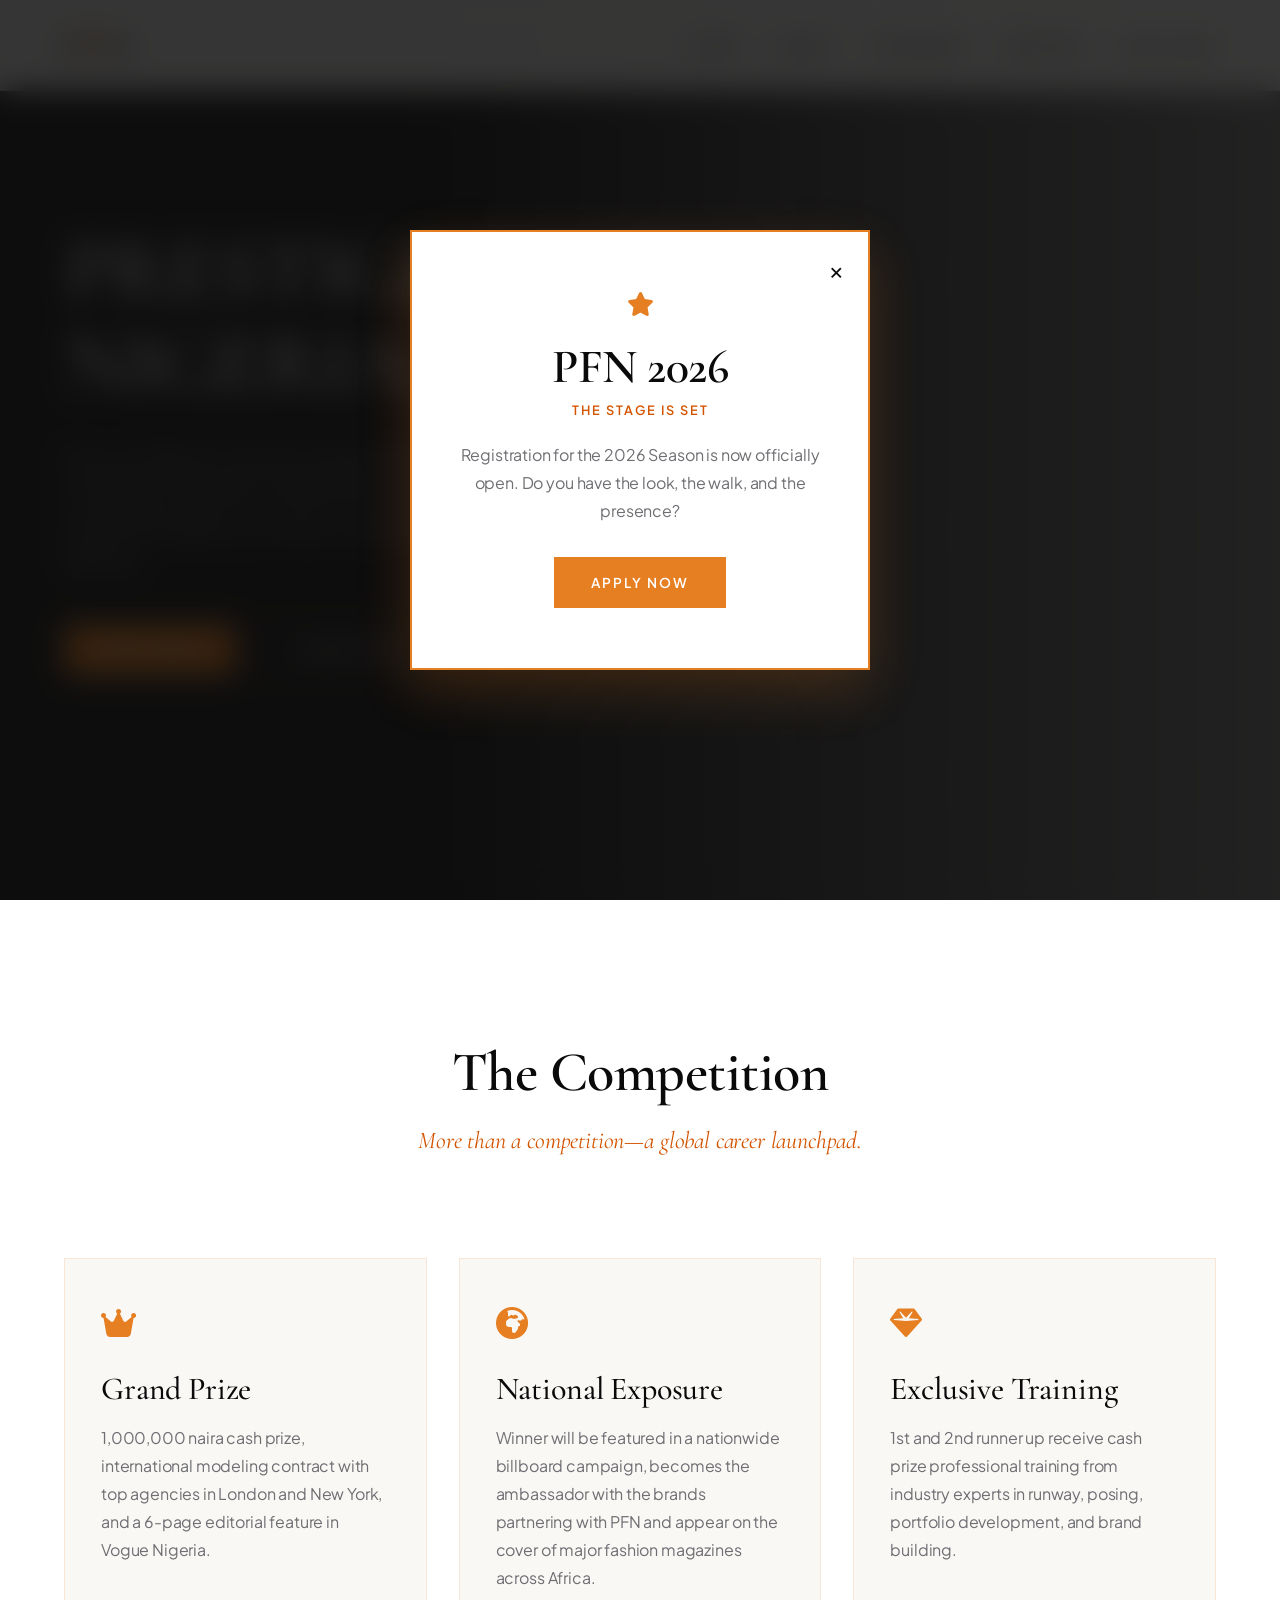
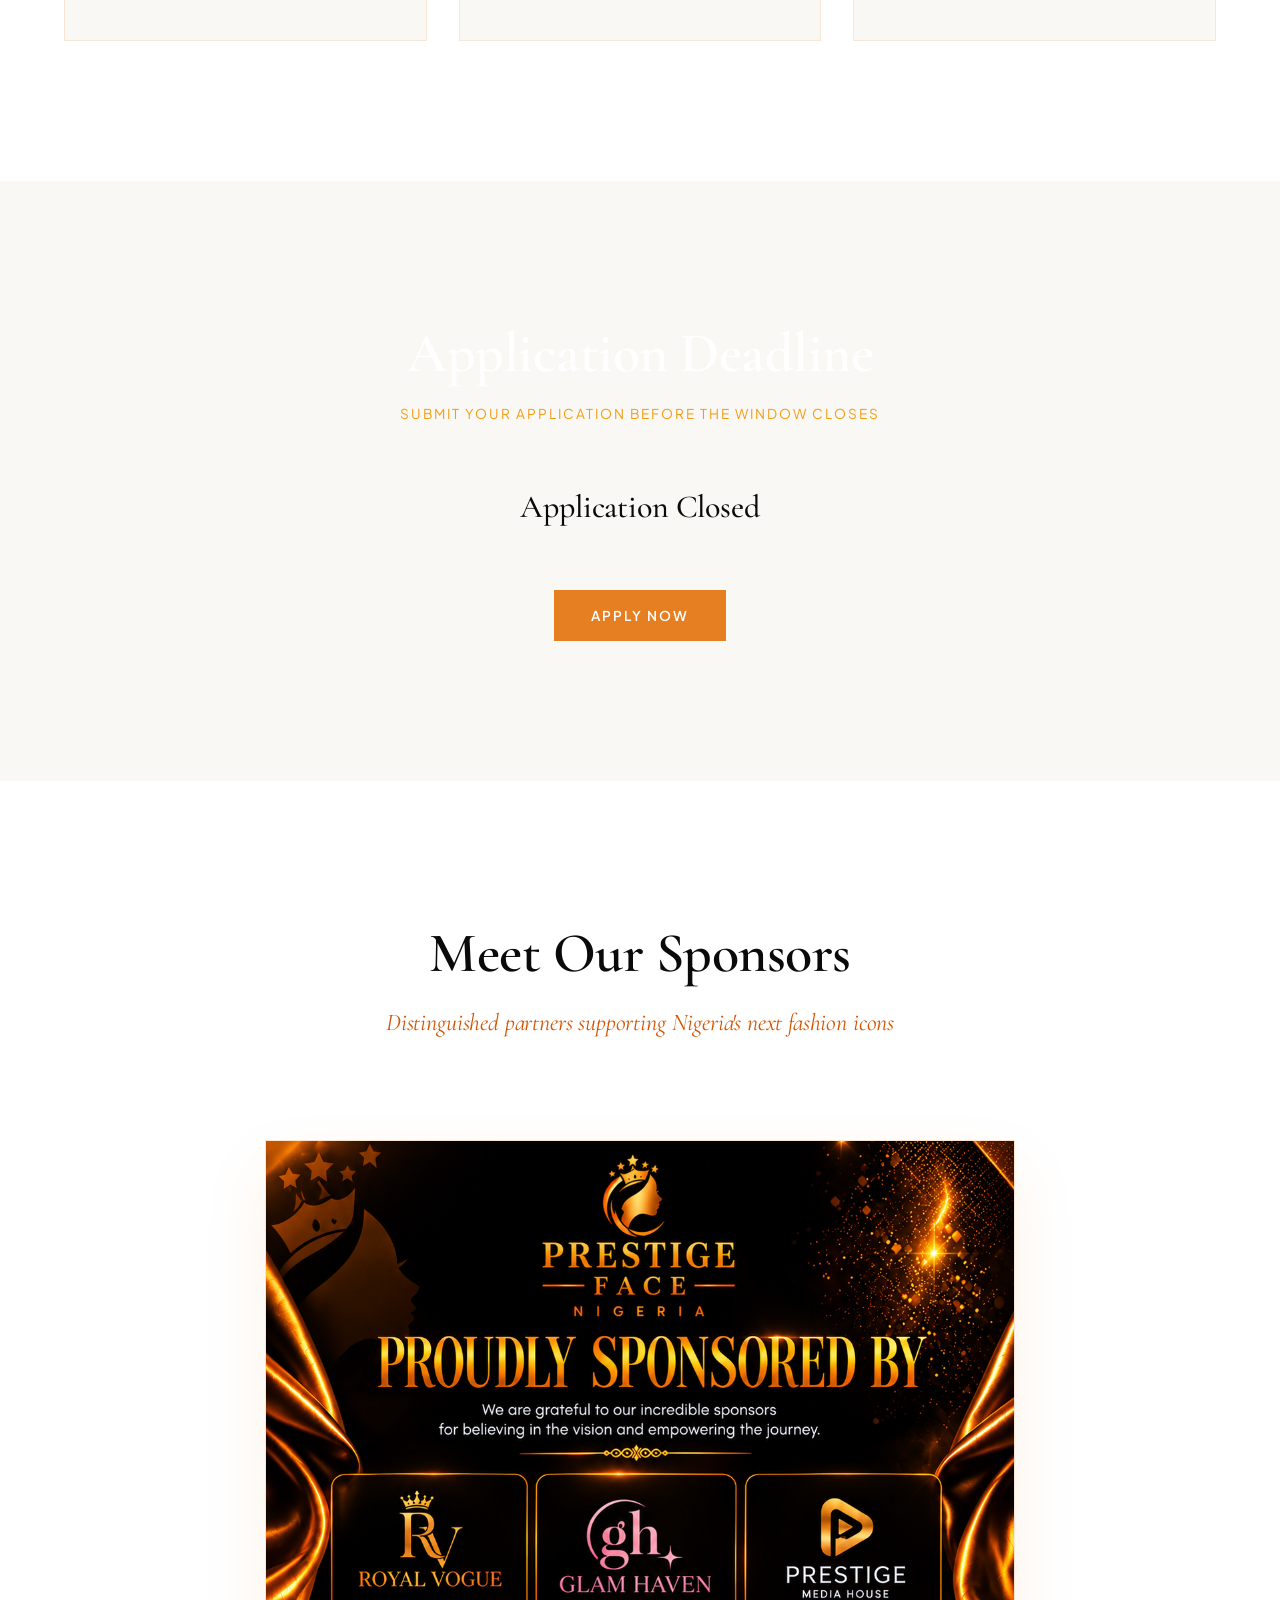
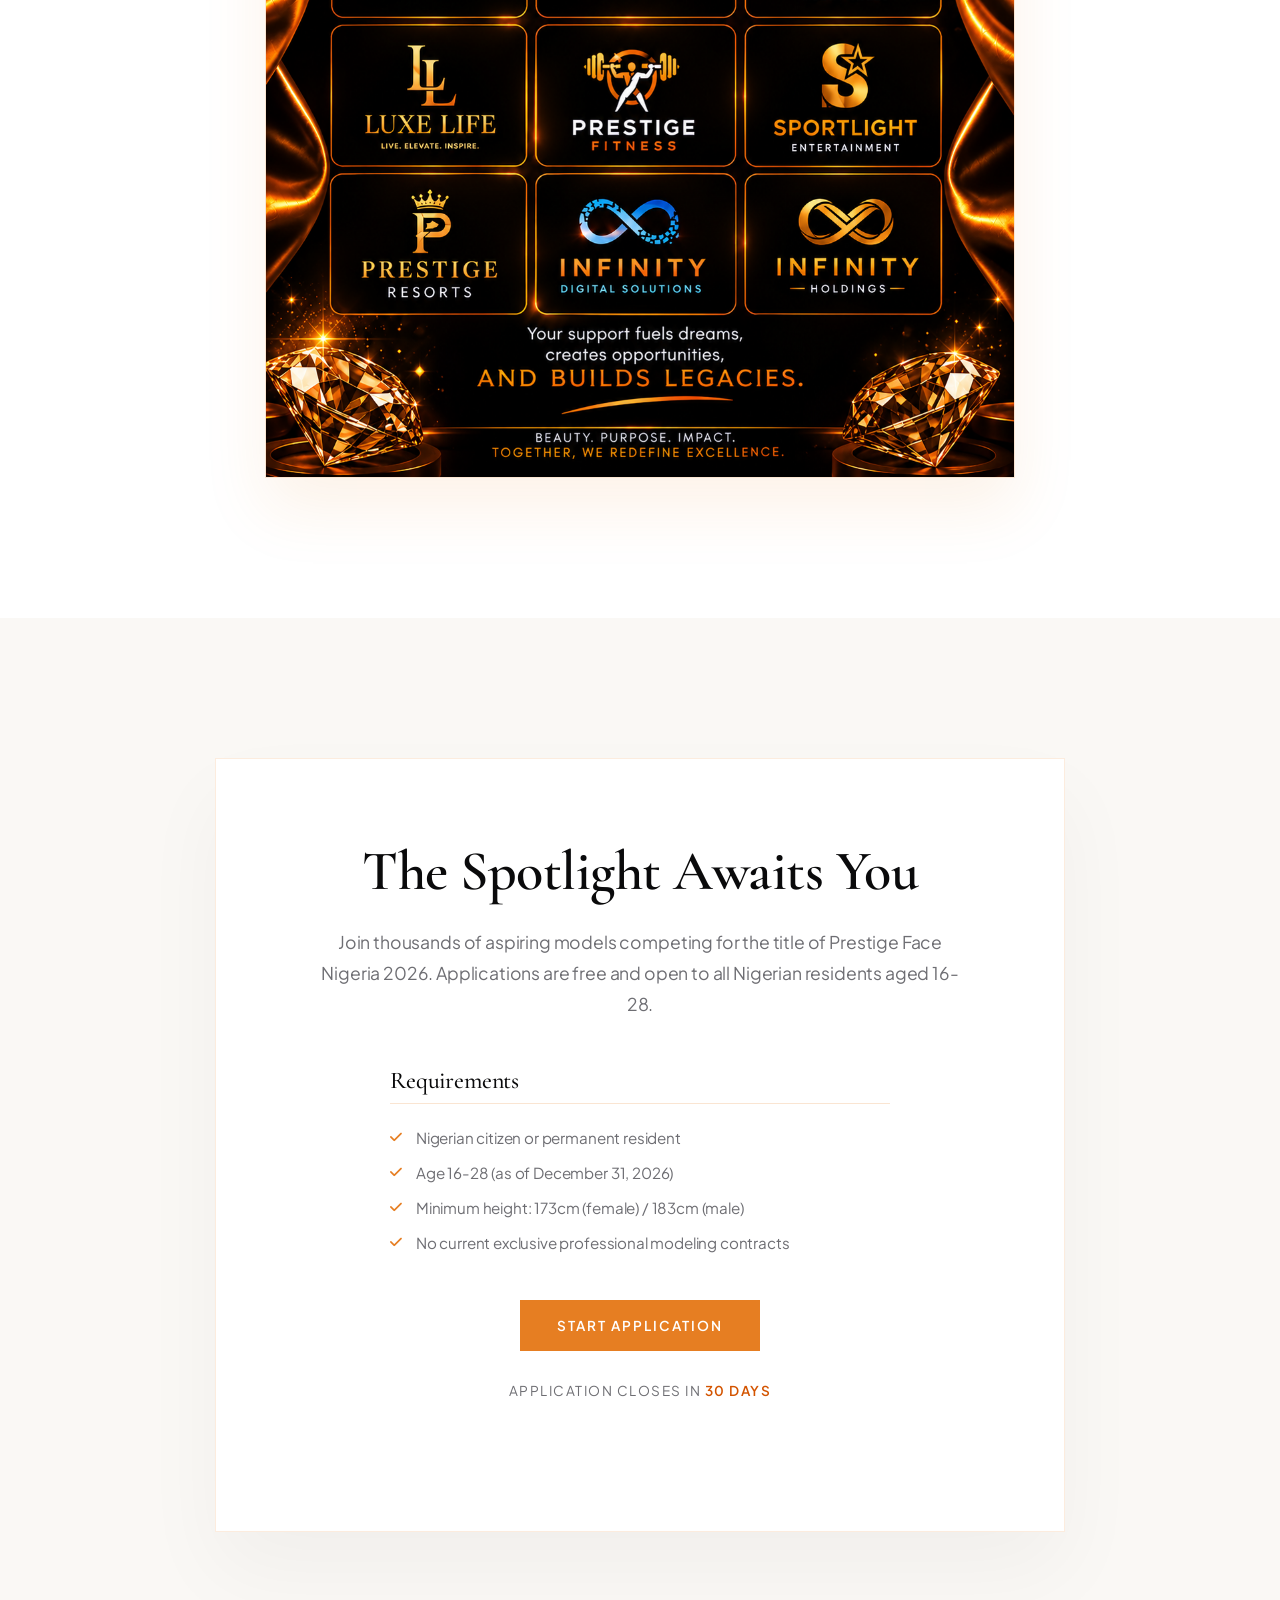
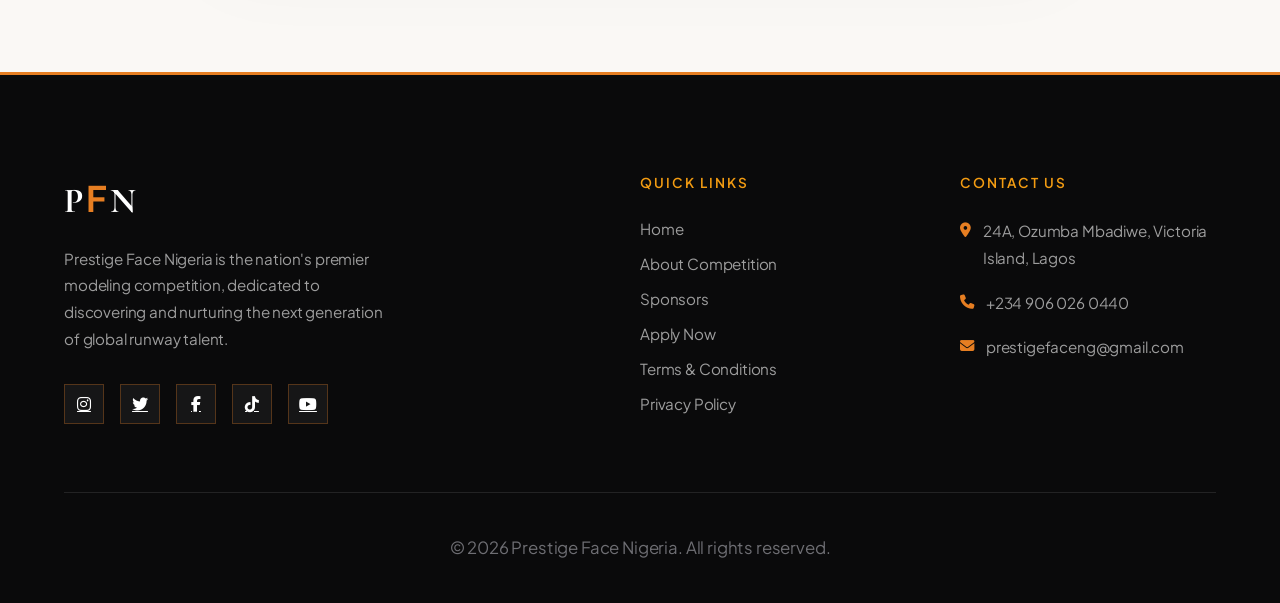
<file: index.html>
<!DOCTYPE html>
<html lang="en">

<head>
    <meta charset="UTF-8">
    <meta name="viewport" content="width=device-width, initial-scale=1.0">
    <title>Prestige Face Nigeria | Modeling Competition 2026</title>
    <link rel="stylesheet" href="https://cdnjs.cloudflare.com/ajax/libs/font-awesome/6.4.0/css/all.min.css">
    <link rel="preconnect" href="https://fonts.googleapis.com">
    <link rel="preconnect" href="https://fonts.gstatic.com" crossorigin>
    <link
        href="https://fonts.googleapis.com/css2?family=Cormorant+Garamond:ital,wght@0,500;0,600;0,700;1,400&family=Plus+Jakarta+Sans:wght@300;400;500;600;700&display=swap"
        rel="stylesheet">
    <style>
        /* Reset & Base */
        * {
            margin: 0;
            padding: 0;
            box-sizing: border-box;
            font-family: 'Plus Jakarta Sans', sans-serif;
        }

        :root {
            /* GOLDEN ORANGE & BLACK PALETTE */
            --primary: #E67E22;
            /* Vibrant Golden Orange */
            --primary-dark: #D35400;
            /* Deep Burned Golden Orange */
            --primary-light: #F39C12;
            /* Bright Amber Accent */
            --black: #0A0A0B;
            /* Pure Obsidian Black */
            --dark: #121214;
            /* Off-Black Charcoal */
            --light: #FAF8F5;
            /* Warm Ivory Light Background */
            --card-bg: #FFFFFF;
            /* Crisp White for Cards */
            --gray: #6E6E73;
            /* Editorial Slate Gray */
            --border: rgba(230, 126, 34, 0.2);
            --transition: all 0.4s cubic-bezier(0.16, 1, 0.3, 1);
        }

        html {
            scroll-behavior: smooth;
        }

        body {
            background-color: var(--light);
            color: var(--black);
            overflow-x: hidden;
            letter-spacing: -0.01em;
        }

        .container {
            width: 100%;
            max-width: 1200px;
            margin: 0 auto;
            padding: 0 24px;
        }

        /* Typography */
        h1,
        h2,
        h3,
        h4 {
            font-family: 'Cormorant Garamond', serif;
            font-weight: 600;
            line-height: 1.15;
            color: var(--black);
        }

        h1 {
            font-size: 4.5rem;
            letter-spacing: -1px;
        }

        h2 {
            font-size: 3.5rem;
            margin-bottom: 2rem;
            letter-spacing: -0.5px;
        }

        h3 {
            font-size: 2rem;
            font-weight: 500;
        }

        p {
            line-height: 1.75;
            color: var(--gray);
            font-size: 1.05rem;
        }

        /* Buttons */
        .btn {
            display: inline-block;
            padding: 16px 36px;
            background-color: transparent;
            color: var(--black);
            text-decoration: none;
            font-weight: 600;
            font-size: 0.85rem;
            letter-spacing: 2px;
            text-transform: uppercase;
            border: 1px solid var(--black);
            transition: var(--transition);
            cursor: pointer;
        }

        .btn:hover {
            background-color: var(--primary);
            border-color: var(--primary);
            color: white !important;
            transform: translateY(-2px);
        }

        .btn-primary {
            background-color: var(--primary);
            color: white;
            border: 1px solid var(--primary);
        }

        .btn-primary:hover {
            background-color: var(--primary-dark);
            border-color: var(--primary-dark);
            color: white !important;
        }

        /* Header & Navigation */
        header {
            position: fixed;
            top: 0;
            width: 100%;
            z-index: 1000;
            padding: 24px 0;
            transition: var(--transition);
            background-color: rgba(250, 248, 245, 0.9);
            backdrop-filter: blur(20px);
            border-bottom: 1px solid rgba(0, 0, 0, 0.05);
        }

        header.scrolled {
            padding: 16px 0;
            background-color: rgba(250, 248, 245, 0.98);
            box-shadow: 0 10px 30px rgba(0, 0, 0, 0.05);
        }

        .nav-container {
            display: flex;
            justify-content: space-between;
            align-items: center;
        }

        .logo {
            font-family: 'Cormorant Garamond', serif;
            font-size: 2rem;
            font-weight: 700;
            color: var(--black);
            letter-spacing: 3px;
            text-decoration: none;
        }

        .logo span {
            color: var(--primary);
            font-weight: 700;
        }

        .nav-links {
            display: flex;
            list-style: none;
            gap: 40px;
            align-items: center;
        }

        .nav-links a {
            text-decoration: none;
            color: var(--black);
            font-weight: 500;
            font-size: 0.85rem;
            text-transform: uppercase;
            letter-spacing: 1.5px;
            transition: var(--transition);
            padding: 5px 0;
        }

        .nav-links a:hover {
            color: var(--primary);
        }

        .mobile-menu-btn {
            display: none;
            background: none;
            border: none;
            font-size: 1.5rem;
            color: var(--black);
            cursor: pointer;
        }

        /* Hero Section */
        .hero {
            height: 100vh;
            position: relative;
            display: flex;
            align-items: center;
            background: linear-gradient(to right, rgba(10, 10, 11, 0.92) 35%, rgba(10, 10, 11, 0.5) 100%);
            color: white;
            overflow: hidden;
        }

        .hero-video {
            position: absolute;
            top: 0;
            left: 0;
            width: 100%;
            height: 100%;
            object-fit: cover;
            z-index: -1;
            filter: grayscale(80%) brightness(0.5);
        }

        .hero-content {
            max-width: 750px;
            position: relative;
            z-index: 2;
        }

        .hero h1 {
            font-size: 5.5rem;
            margin-bottom: 2rem;
            line-height: 1.05;
            color: white;
            font-weight: 500;
        }

        .hero p {
            font-size: 1.2rem;
            margin-bottom: 3rem;
            color: rgba(255, 255, 255, 0.85);
            max-width: 580px;
            font-weight: 300;
        }

        .hero-buttons .btn-outline {
            margin-left: 20px;
            border-color: var(--primary);
            color: white;
        }

        .hero-buttons .btn-outline:hover {
            background-color: var(--primary);
            color: white !important;
        }

        /* Competition Info */
        .info-section {
            padding: 140px 0;
            background-color: white;
        }

        .section-header {
            text-align: center;
            max-width: 600px;
            margin: 0 auto 6rem;
        }

        .section-header h2 {
            margin-bottom: 1rem;
        }

        .section-header p {
            font-family: 'Cormorant Garamond', serif;
            font-size: 1.5rem;
            font-style: italic;
            color: var(--primary-dark);
        }

        .info-cards {
            display: grid;
            grid-template-columns: repeat(auto-fit, minmax(300px, 1fr));
            gap: 32px;
        }

        .info-card {
            text-align: left;
            padding: 48px 36px;
            background-color: var(--light);
            border: 1px solid rgba(230, 126, 34, 0.15);
            transition: var(--transition);
        }

        .info-card:hover {
            background-color: var(--black);
            border-color: var(--primary);
            transform: translateY(-4px);
        }

        .info-card:hover h3,
        .info-card:hover p {
            color: white;
        }

        .info-card:hover i {
            color: var(--primary);
        }

        .info-card i {
            font-size: 2rem;
            color: var(--primary);
            margin-bottom: 32px;
            transition: var(--transition);
        }

        .info-card h3 {
            margin-bottom: 16px;
            transition: var(--transition);
        }

        .info-card p {
            font-size: 1rem;
            transition: var(--transition);
        }

        /* Countdown Timer */
        .countdown-section {
            padding: 140px 0;
            background: linear-gradient(rgba(10, 10, 11, 0.88), rgba(10, 10, 11, 0.95)), url('https://images.unsplash.com/photo-1515886657613-9f3515b0c78f?ixlib=rb-4.0.3&auto=format&fit=crop&w=1920&q=80');
            background-size: cover;
            background-position: center;
            background-attachment: fixed;
            color: white;
            text-align: center;
        }

        .countdown-section h2 {
            color: white;
            margin-bottom: 1rem;
        }

        .countdown-section p {
            color: var(--primary-light);
            margin-bottom: 4rem;
            text-transform: uppercase;
            letter-spacing: 2px;
            font-size: 0.85rem;
        }

        .countdown {
            display: flex;
            justify-content: center;
            gap: 24px;
            margin-bottom: 4rem;
        }

        .countdown-item {
            background-color: rgba(255, 255, 255, 0.03);
            padding: 32px 24px;
            min-width: 140px;
            backdrop-filter: blur(10px);
            border: 1px solid var(--border);
        }

        .countdown-number {
            font-size: 4rem;
            font-weight: 400;
            font-family: 'Cormorant Garamond', serif;
            color: var(--primary);
            line-height: 1;
        }

        .countdown-label {
            font-size: 0.75rem;
            text-transform: uppercase;
            letter-spacing: 2px;
            margin-top: 12px;
            color: rgba(255, 255, 255, 0.6);
        }

        .countdown-section .btn {
            border-color: var(--primary);
            color: white;
            background-color: var(--primary);
        }

        .countdown-section .btn:hover {
            background-color: var(--primary-dark);
            border-color: var(--primary-dark);
            color: white !important;
        }

        /* Sponsors Section */
        .judges-section {
            padding: 140px 0;
            background-color: white;
        }

        .flyer-container {
            max-width: 750px;
            margin: 0 auto;
            box-shadow: 0 30px 60px rgba(230, 126, 34, 0.1);
            overflow: hidden;
            border: 1px solid rgba(230, 126, 34, 0.2);
            transition: var(--transition);
        }

        .sponsor-flyer {
            width: 100%;
            height: auto;
            display: block;
            object-fit: cover;
            transition: var(--transition);
        }

        .flyer-container:hover {
            transform: scale(1.01);
            border-color: var(--primary);
        }

        /* Application CTA */
        .cta-section {
            padding: 140px 0;
            background-color: var(--light);
        }

        .cta-box {
            max-width: 850px;
            margin: 0 auto;
            padding: 80px 60px;
            background-color: white;
            box-shadow: 0 40px 80px rgba(0, 0, 0, 0.04);
            border: 1px solid rgba(230, 126, 34, 0.15);
            text-align: center;
        }

        .cta-box h2 {
            margin-bottom: 1.5rem;
        }

        .cta-box p {
            margin-bottom: 3rem;
            font-size: 1.1rem;
            max-width: 650px;
            margin-left: auto;
            margin-right: auto;
        }

        .requirements {
            max-width: 500px;
            margin: 0 auto;
        }

        .requirements h3 {
            font-size: 1.5rem;
            margin-bottom: 24px;
            text-align: left;
            border-bottom: 1px solid rgba(230, 126, 34, 0.2);
            padding-bottom: 8px;
        }

        .requirements ul {
            text-align: left;
            list-style: none;
            margin-bottom: 48px;
        }

        .requirements li {
            margin-bottom: 16px;
            color: var(--gray);
            font-size: 0.95rem;
            display: flex;
            align-items: center;
        }

        .requirements li i {
            color: var(--primary);
            margin-right: 14px;
            font-size: 0.85rem;
        }

        /* Footer */
        footer {
            background-color: var(--black);
            color: white;
            padding: 100px 0 40px;
            border-top: 3px solid var(--primary);
        }

        .footer-content {
            display: grid;
            grid-template-columns: 2fr 1fr 1fr;
            gap: 64px;
            margin-bottom: 64px;
        }

        .footer-logo {
            font-family: 'Cormorant Garamond', serif;
            font-size: 2.2rem;
            font-weight: 700;
            color: white;
            letter-spacing: 3px;
            margin-bottom: 24px;
        }

        .footer-logo span {
            color: var(--primary);
        }

        .footer-about p {
            color: rgba(255, 255, 255, 0.6);
            margin-bottom: 32px;
            max-width: 320px;
            font-size: 0.95rem;
        }

        .footer-links h4,
        .footer-contact h4 {
            font-size: 0.85rem;
            text-transform: uppercase;
            letter-spacing: 2px;
            margin-bottom: 28px;
            color: var(--primary-light);
            font-family: 'Plus Jakarta Sans', sans-serif;
            font-weight: 600;
        }

        .footer-links ul {
            list-style: none;
        }

        .footer-links li {
            margin-bottom: 14px;
        }

        .footer-links a {
            color: rgba(255, 255, 255, 0.6);
            text-decoration: none;
            font-size: 0.95rem;
            transition: var(--transition);
        }

        .footer-links a:hover {
            color: var(--primary);
        }

        .footer-contact p {
            color: rgba(255, 255, 255, 0.6);
            margin-bottom: 18px;
            display: flex;
            align-items: flex-start;
            gap: 12px;
            font-size: 0.95rem;
        }

        .footer-contact i {
            color: var(--primary);
            margin-top: 5px;
            font-size: 0.9rem;
        }

        .social-icons {
            display: flex;
            gap: 16px;
        }

        .social-icons a {
            display: inline-flex;
            align-items: center;
            justify-content: center;
            width: 40px;
            height: 40px;
            background-color: rgba(255, 255, 255, 0.05);
            color: white;
            font-size: 1rem;
            border: 1px solid rgba(230, 126, 34, 0.3);
            transition: var(--transition);
        }

        .social-icons a:hover {
            background-color: var(--primary);
            color: white;
            border-color: var(--primary);
            transform: translateY(-3px);
        }

        .copyright {
            text-align: center;
            padding-top: 40px;
            border-top: 1px solid rgba(255, 255, 255, 0.1);
            color: rgba(255, 255, 255, 0.4);
            font-size: 0.85rem;
        }

        /* Popup Styling */
        .popup-overlay {
            position: fixed;
            top: 0;
            left: 0;
            width: 100%;
            height: 100%;
            background: rgba(10, 10, 11, 0.8);
            display: flex;
            justify-content: center;
            align-items: center;
            z-index: 2000;
            opacity: 0;
            visibility: hidden;
            transition: var(--transition);
            backdrop-filter: blur(15px);
        }

        .popup-overlay.show {
            opacity: 1;
            visibility: visible;
        }

        .popup-card {
            background: white;
            width: 90%;
            max-width: 460px;
            padding: 60px 40px;
            position: relative;
            text-align: center;
            transform: scale(0.95);
            transition: var(--transition);
            border: 2px solid var(--primary);
            box-shadow: 0 20px 50px rgba(230, 126, 34, 0.2);
        }

        .popup-overlay.show .popup-card {
            transform: scale(1);
        }

        .close-popup {
            position: absolute;
            top: 24px;
            right: 24px;
            font-size: 24px;
            background: none;
            border: none;
            cursor: pointer;
            color: var(--black);
            line-height: 1;
            transition: var(--transition);
        }

        .close-popup:hover {
            color: var(--primary);
        }

        .gold-star {
            font-size: 1.5rem;
            color: var(--primary);
            margin-bottom: 24px;
        }

        .popup-content h2 {
            font-size: 3rem;
            margin-bottom: 8px;
        }

        .popup-content h3 {
            color: var(--primary-dark);
            margin-bottom: 24px;
            text-transform: uppercase;
            letter-spacing: 2px;
            font-size: 0.8rem;
            font-family: 'Plus Jakarta Sans', sans-serif;
            font-weight: 600;
        }

        .popup-content p {
            margin-bottom: 32px;
            font-size: 1rem;
        }

        /* Responsive styling */
        @media (max-width: 1024px) {
            h1 {
                font-size: 3.8rem;
            }

            h2 {
                font-size: 2.8rem;
            }

            .hero h1 {
                font-size: 4.2rem;
            }

            .footer-content {
                grid-template-columns: 1fr 1fr;
                gap: 40px;
            }

            .footer-about {
                grid-column: span 2;
            }
        }

        @media (max-width: 768px) {
            header {
                padding: 20px 0;
            }

            .nav-links {
                position: fixed;
                top: 73px;
                left: -100%;
                width: 100%;
                height: calc(100vh - 73px);
                flex-direction: column;
                background-color: var(--light);
                padding: 48px 24px;
                gap: 32px;
                transition: var(--transition);
                z-index: 999;
                align-items: flex-start;
                box-shadow: 0 20px 40px rgba(0, 0, 0, 0.05);
            }

            .nav-links.active {
                left: 0;
            }

            .mobile-menu-btn {
                display: block;
            }

            h1 {
                font-size: 3rem;
            }

            h2 {
                font-size: 2.4rem;
            }

            .hero h1 {
                font-size: 3.2rem;
            }

            .hero p {
                font-size: 1.1rem;
            }

            .countdown {
                display: grid;
                grid-template-columns: 1fr 1fr;
                gap: 16px;
            }

            .countdown-item {
                min-width: auto;
                padding: 24px 16px;
            }

            .countdown-number {
                font-size: 3rem;
            }

            .cta-box {
                padding: 60px 24px;
            }

            .footer-content {
                grid-template-columns: 1fr;
            }

            .footer-about {
                grid-column: span 1;
            }
        }

        @media (max-width: 576px) {
            .hero h1 {
                font-size: 2.6rem;
            }

            h2 {
                font-size: 2rem;
            }

            .btn {
                width: 100%;
                text-align: center;
            }

            .hero-buttons {
                display: flex;
                flex-direction: column;
                gap: 16px;
            }

            .hero-buttons .btn-outline {
                margin-left: 0 !important;
            }
        }
    </style>
</head>

<body>
    <header id="header">
        <div class="container nav-container">
            <a href="#" class="logo">P<span>F</span>N</a>

            <button class="mobile-menu-btn" id="mobileMenuBtn">
                <i class="fas fa-bars"></i>
            </button>

            <ul class="nav-links" id="navLinks">
                <li><a href="#home">Home</a></li>
                <li><a href="#about">About</a></li>
                <li><a href="#Sponsors">Sponsors</a></li>
                <li><a href="#countdown">Deadline</a></li>
                <li><a href="#apply">Apply Now</a></li>
            </ul>
        </div>
    </header>

    <section class="hero" id="home">
        <video autoplay muted loop class="hero-video">
            <source
                src="https://player.vimeo.com/external/434960406.sd.mp4?s=94db289a62d0a7764c0e84cf9a76fd7a7db1dac5&profile_id=164&oauth2_token_id=57447761"
                type="video/mp4">
        </video>

        <div class="container">
            <div class="hero-content">
                <h1>PRESTIGE FACE NIGERIA</h1>
                <p>Discover Nigeria's next top model. Join the most prestigious modeling competition in West Africa.
                    Winners receive international agency contracts, cash prizes, and magazine features.</p>
                <div class="hero-buttons">
                    <a href="#apply" class="btn btn-primary">Apply Now</a>
                    <a href="#about" class="btn btn-outline">Learn More</a>
                </div>
            </div>
        </div>
    </section>

    <section class="info-section" id="about">
        <div class="container">
            <div class="section-header">
                <h2>The Competition</h2>
                <p>More than a competition—a global career launchpad.</p>
            </div>

            <div class="info-cards">
                <div class="info-card">
                    <i class="fas fa-crown"></i>
                    <h3>Grand Prize</h3>
                    <p>1,000,000 naira cash prize, international modeling contract with top agencies in London and New
                        York, and a 6-page editorial feature in Vogue Nigeria.</p>
                </div>

                <div class="info-card">
                    <i class="fas fa-globe-africa"></i>
                    <h3>National Exposure</h3>
                    <p>Winner will be featured in a nationwide billboard campaign, becomes the ambassador with the
                        brands partnering with PFN and appear on the cover of major fashion magazines across Africa.</p>
                </div>

                <div class="info-card">
                    <i class="fas fa-gem"></i>
                    <h3>Exclusive Training</h3>
                    <p>1st and 2nd runner up receive cash prize professional training from industry experts in runway,
                        posing, portfolio development, and brand building.</p>
                </div>
            </div>
        </div>
    </section>

    <section class="countdown-section" id="countdown">
        <div class="container">
            <h2>Application Deadline</h2>
            <p>Submit your application before the window closes</p>

            <div class="countdown" id="countdownTimer">
                <div class="countdown-item">
                    <div class="countdown-number" id="days">00</div>
                    <div class="countdown-label">Days</div>
                </div>

                <div class="countdown-item">
                    <div class="countdown-number" id="hours">00</div>
                    <div class="countdown-label">Hours</div>
                </div>

                <div class="countdown-item">
                    <div class="countdown-number" id="minutes">00</div>
                    <div class="countdown-label">Minutes</div>
                </div>

                <div class="countdown-item">
                    <div class="countdown-number" id="seconds">00</div>
                    <div class="countdown-label">Seconds</div>
                </div>
            </div>

            <a href="#apply" class="btn">Apply Now</a>
        </div>
    </section>

    <section class="judges-section" id="Sponsors">
        <div class="container">
            <div class="section-header">
                <h2>Meet Our Sponsors</h2>
                <p>Distinguished partners supporting Nigeria's next fashion icons</p>
            </div>

            <div class="flyer-container">
                <img src="SponsorsFlyer.png" alt="Prestige Face Nigeria 2026 Sponsors Flyer" class="sponsor-flyer">
            </div>
        </div>
    </section>

    <section class="cta-section" id="apply">
        <div class="container">
            <div class="cta-box">
                <h2>The Spotlight Awaits You</h2>
                <p>Join thousands of aspiring models competing for the title of Prestige Face Nigeria 2026. Applications
                    are free and open to all Nigerian residents aged 16-28.</p>

                <div class="requirements">
                    <h3>Requirements</h3>
                    <ul>
                        <li><i class="fas fa-check"></i> Nigerian citizen or permanent resident</li>
                        <li><i class="fas fa-check"></i> Age 16-28 (as of December 31, 2026)</li>
                        <li><i class="fas fa-check"></i> Minimum height: 173cm (female) / 183cm (male)</li>
                        <li><i class="fas fa-check"></i> No current exclusive professional modeling contracts</li>
                    </ul>
                </div>

                <a href="modeling web/signup.html" class="btn btn-primary">Start Application</a>
                <p
                    style="margin-top: 28px; font-size: 0.85rem; text-transform: uppercase; letter-spacing: 1.5px; color: var(--gray);">
                    Application closes in <span id="countdown-text"
                        style="color: var(--primary-dark); font-weight: 600;">30 days</span>
                </p>
            </div>
        </div>
    </section>

    <footer>
        <div class="container">
            <div class="footer-content">
                <div class="footer-about">
                    <div class="footer-logo">P<span>F</span>N</div>
                    <p>Prestige Face Nigeria is the nation's premier modeling competition, dedicated to discovering and
                        nurturing the next generation of global runway talent.</p>
                    <div class="social-icons">
                        <a href="https://www.instagram.com/prestigefaceng?igsh=MWJmajRianQxbjFodw==" target="_blank"><i
                                class="fab fa-instagram"></i></a>
                        <a href="#"><i class="fab fa-twitter"></i></a>
                        <a href="#"><i class="fab fa-facebook-f"></i></a>
                        <a href="#"><i class="fab fa-tiktok"></i></a>
                        <a href="#"><i class="fab fa-youtube"></i></a>
                    </div>
                </div>

                <div class="footer-links">
                    <h4>Quick Links</h4>
                    <ul>
                        <li><a href="#home">Home</a></li>
                        <li><a href="#about">About Competition</a></li>
                        <li><a href="#Sponsors">Sponsors</a></li>
                        <li><a href="#apply">Apply Now</a></li>
                        <li><a href="#">Terms & Conditions</a></li>
                        <li><a href="#">Privacy Policy</a></li>
                    </ul>
                </div>

                <div class="footer-contact">
                    <h4>Contact Us</h4>
                    <p><i class="fas fa-map-marker-alt"></i> 24A, Ozumba Mbadiwe, Victoria Island, Lagos</p>
                    <p><i class="fas fa-phone"></i> +234 906 026 0440</p>
                    <p><i class="fas fa-envelope"></i> prestigefaceng@gmail.com</p>
                </div>
            </div>

            <div class="copyright">
                <p>&copy; 2026 Prestige Face Nigeria. All rights reserved.</p>
            </div>
        </div>
    </footer>

    <div id="entryPopup" class="popup-overlay">
        <div class="popup-card">
            <button class="close-popup" id="closePopup">&times;</button>
            <div class="popup-content">
                <i class="fas fa-star gold-star"></i>
                <h2>PFN 2026</h2>
                <h3>The Stage is Set</h3>
                <p>Registration for the 2026 Season is now officially open. Do you have the look, the walk, and the
                    presence?</p>
                <a href="#apply" class="btn btn-primary" id="popupApplyBtn">Apply Now</a>
            </div>
        </div>
    </div>

    <script>
        // Mobile Menu Toggle
        const mobileMenuBtn = document.getElementById('mobileMenuBtn');
        const navLinks = document.getElementById('navLinks');

        mobileMenuBtn.addEventListener('click', () => {
            navLinks.classList.toggle('active');
            mobileMenuBtn.innerHTML = navLinks.classList.contains('active')
                ? '<i class="fas fa-times"></i>'
                : '<i class="fas fa-bars"></i>';
        });

        // Close mobile menu when clicking a link
        document.querySelectorAll('.nav-links a').forEach(link => {
            link.addEventListener('click', () => {
                navLinks.classList.remove('active');
                mobileMenuBtn.innerHTML = '<i class="fas fa-bars"></i>';
            });
        });

        // Header scroll effect
        window.addEventListener('scroll', () => {
            const header = document.getElementById('header');
            if (window.scrollY > 80) {
                header.classList.add('scrolled');
            } else {
                header.classList.remove('scrolled');
            }
        });

        // Countdown Timer
        function updateCountdown() {
            const deadline = new Date('June 17, 2026 23:59:59').getTime();
            const now = new Date().getTime();
            const timeLeft = deadline - now;

            if (timeLeft > 0) {
                const days = Math.floor(timeLeft / (1000 * 60 * 60 * 24));
                const hours = Math.floor((timeLeft % (1000 * 60 * 60 * 24)) / (1000 * 60 * 60));
                const minutes = Math.floor((timeLeft % (1000 * 60 * 60)) / (1000 * 60));
                const seconds = Math.floor((timeLeft % (1000 * 60)) / 1000);

                document.getElementById('days').innerText = String(days).padStart(2, '0');
                document.getElementById('hours').innerText = String(hours).padStart(2, '0');
                document.getElementById('minutes').innerText = String(minutes).padStart(2, '0');
                document.getElementById('seconds').innerText = String(seconds).padStart(2, '0');
            } else {
                document.getElementById('countdownTimer').innerHTML = "<h3>Application Closed</h3>";
            }
        }

        setInterval(updateCountdown, 1000);
        updateCountdown();

        // Popup logic
        const entryPopup = document.getElementById('entryPopup');
        const closePopup = document.getElementById('closePopup');
        const popupApplyBtn = document.getElementById('popupApplyBtn');

        window.addEventListener('load', () => {
            setTimeout(() => {
                entryPopup.classList.add('show');
            }, 1000);
        });

        closePopup.addEventListener('click', () => {
            entryPopup.classList.remove('show');
        });

        popupApplyBtn.addEventListener('click', () => {
            entryPopup.classList.remove('show');
        });
    </script>
</body>

</html>
</file>
